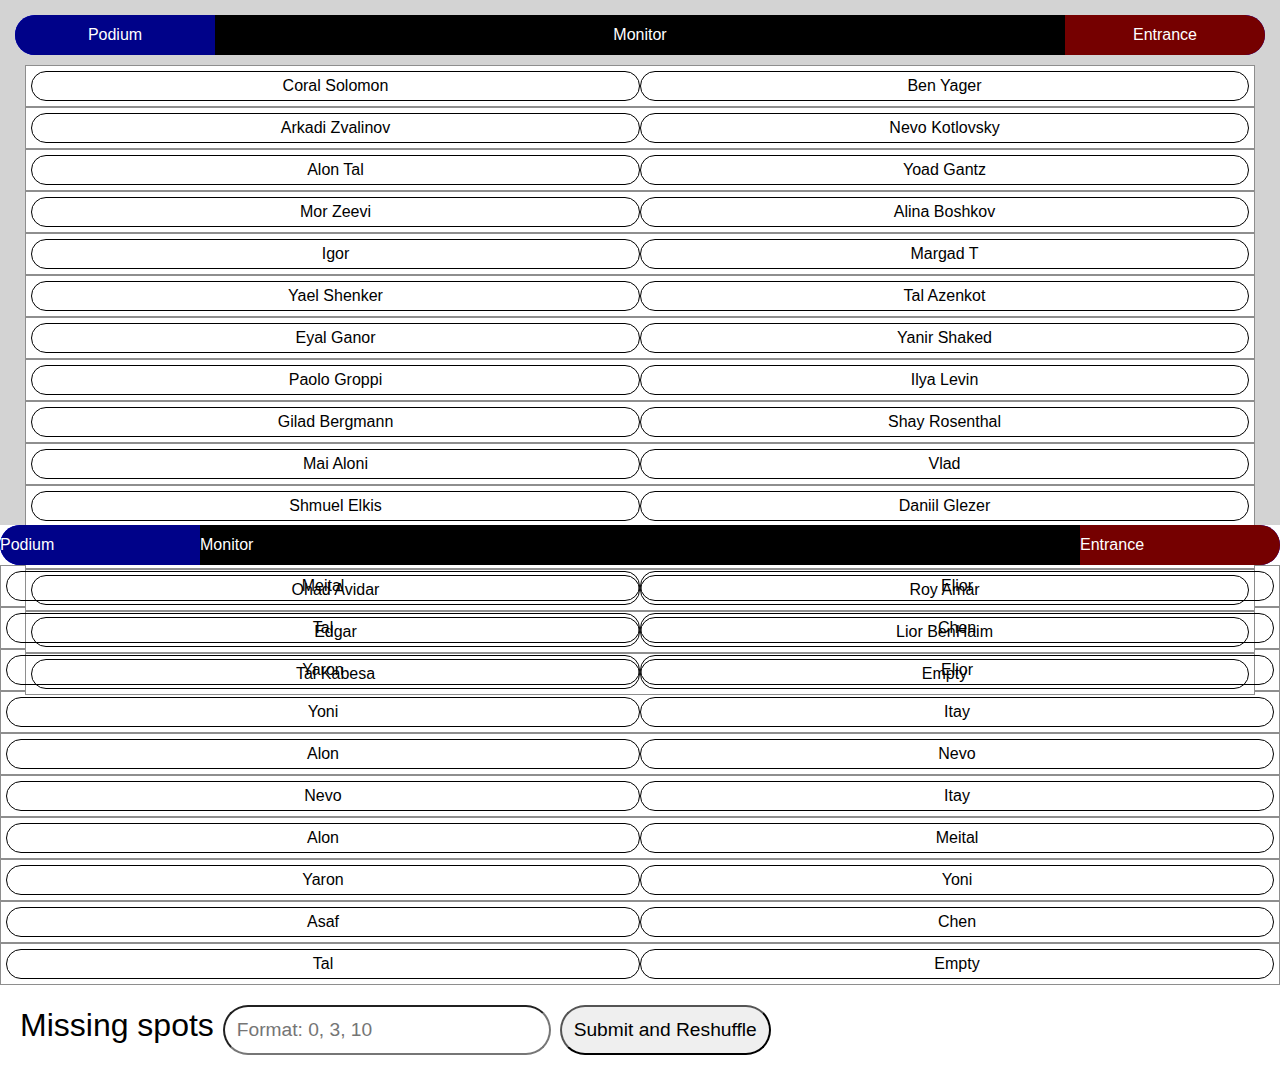
<file: index.html>
<!DOCTYPE html>
<html lang="en">

<head>
    <meta charset="UTF-8">
    <meta name="viewport" content="width=device-width, initial-scale=1.0">
    <meta http-equiv="X-UA-Compatible" content="ie=edge">
    <title>Shuffle Students' Seatings</title>
    <link rel="stylesheet" href="css/main.css">
</head>

<body onload="init()">
    <div class="classroom">
        <section class="instructor-zone">
            <div class="podium">podium</div>
            <div class="monitor">monitor</div>
            <div class="entrance">entrance</div>
        </section>
        <section class="desks-zone">
            <div class="desk">
                <div class="name-container">name-container</div>
                <div class="name-container">name-container</div>
            </div>
        </section>
    </div>
    <div class="classroom2">
        <section class="instructor-zone">
            <div class="podium">podium</div>
            <div class="monitor">monitor</div>
            <div class="entrance">entrance</div>
        </section>
        <section class="desks-zone2">
            <div class="desk">
                <div class="name-container">name-container</div>
                <div class="name-container">name-container</div>
            </div>
        </section>
    </div>
    <section class="user-input">
        <form onsubmit="event.preventDefault();">
            <label>
                Missing spots
                <input name="missing" id="missing" type="text" placeholder="Format: 0, 3, 10">
            </label>
            <button>Submit and Reshuffle</button>
        </form>
    </section>
    <div class="loading-modal">
        <img src="img/Spinner-1s-200px.svg" alt="loading spinner">
    </div>
    <script src="js/main.js"></script>
</body>

</html>
</file>
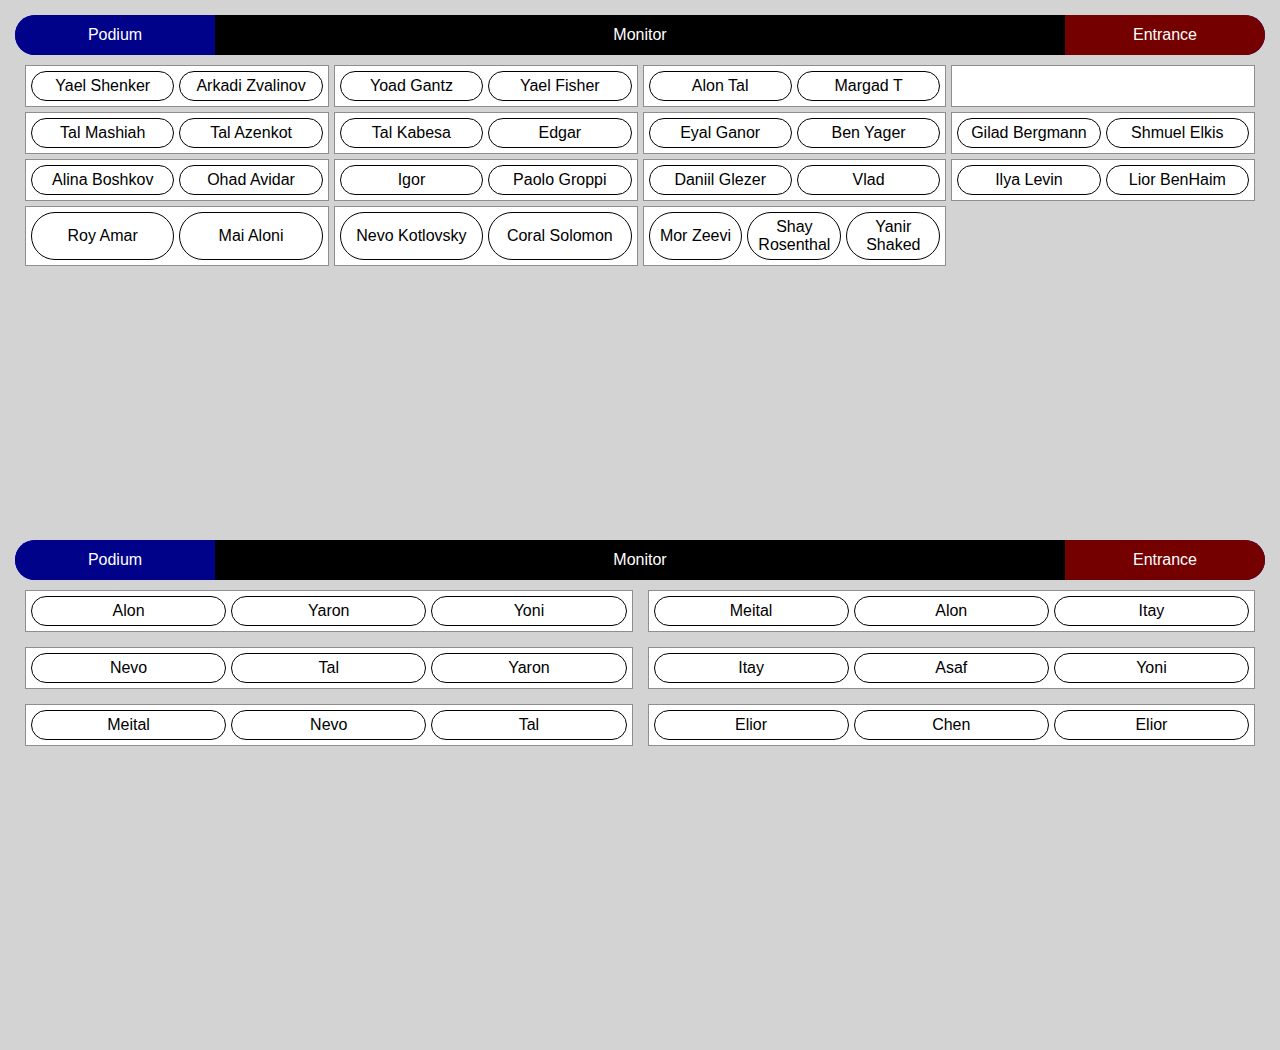
<file: index2.html>
<!DOCTYPE html>
<html lang="en">

<head>
    <meta charset="UTF-8">
    <meta name="viewport" content="width=device-width, initial-scale=1.0">
    <meta http-equiv="X-UA-Compatible" content="ie=edge">
    <title>Shuffle Students' Seatings</title>
    <link rel="stylesheet" href="css/main.css">
</head>

<body onload="init()">
    <div class="f2-classroom classroom">
        <section class="instructor-zone">
            <div class="podium">podium</div>
            <div class="monitor">monitor</div>
            <div class="entrance">entrance</div>
        </section>
        <section class="desks-zone">
            <div class="desk">
                <div class="seat">empty</div>
                <div class="seat">empty</div>
            </div>
            <div class="desk">
                <div class="seat">empty</div>
                <div class="seat">empty</div>
            </div>
            <div class="desk">
                <div class="seat">empty</div>
                <div class="seat">empty</div>
            </div>
            <div class="desk">
            </div>
            <div class="desk">
                <div class="seat">empty</div>
                <div class="seat">empty</div>
            </div>
            <div class="desk">
                <div class="seat">empty</div>
                <div class="seat">empty</div>
            </div>
            <div class="desk">
                <div class="seat">empty</div>
                <div class="seat">empty</div>
            </div>
            <div class="desk">
                <div class="seat">empty</div>
                <div class="seat">empty</div>
            </div>
            <div class="desk">
                <div class="seat">empty</div>
                <div class="seat">empty</div>
            </div>
            <div class="desk">
                <div class="seat">empty</div>
                <div class="seat">empty</div>
            </div>
            <div class="desk">
                <div class="seat">empty</div>
                <div class="seat">empty</div>
            </div>
            <div class="desk">
                <div class="seat">empty</div>
                <div class="seat">empty</div>
            </div>
            <div class="desk">
                <div class="seat">empty</div>
                <div class="seat">empty</div>
            </div>
            <div class="desk">
                <div class="seat">empty</div>
                <div class="seat">empty</div>
            </div>
            <div class="desk">
                <div class="seat">empty</div>
                <div class="seat">empty</div>
                <div class="seat">empty</div>
            </div>
        </section>
    </div>
    <div class="galitz-classroom classroom">
        <section class="instructor-zone">
            <div class="podium">podium</div>
            <div class="monitor">monitor</div>
            <div class="entrance">entrance</div>
        </section>
        <section class="desks-zone">
            <div class="desk">
                <div class="seat">empty</div>
                <div class="seat">empty</div>
                <div class="seat">empty</div>
            </div>
            <div class="desk">
                <div class="seat">empty</div>
                <div class="seat">empty</div>
                <div class="seat">empty</div>
            </div>
            <div class="desk">
                <div class="seat">empty</div>
                <div class="seat">empty</div>
                <div class="seat">empty</div>
            </div>
            <div class="desk">
                <div class="seat">empty</div>
                <div class="seat">empty</div>
                <div class="seat">empty</div>
            </div>
            <div class="desk">
                <div class="seat">empty</div>
                <div class="seat">empty</div>
                <div class="seat">empty</div>
            </div>
            <div class="desk">
                <div class="seat">empty</div>
                <div class="seat">empty</div>
                <div class="seat">empty</div>
            </div>
        </section>
    </div>
    <!-- <section class="user-input">
        <form onsubmit="event.preventDefault();">
            <label>
                Missing spots
                <input name="missing" id="missing" type="text" placeholder="Format: 0, 3, 10">
            </label>
            <button>Submit and Reshuffle</button>
        </form>
    </section> -->
    <div class="loading-modal">
        <img src="img/Spinner-1s-200px.svg" alt="loading spinner">
    </div>
    <script src="js/script2.js"></script>
</body>

</html>
</file>
<file: css/main.css>
body {
    margin: 0;
    font-family: sans-serif;
    font-size: 16px;
}

.classroom {
    display: flex;
    flex-direction: column;
    height: 55vh;
    background-color: lightgray;
    padding: 15px;
    text-align: center;
}

.instructor-zone :first-child {
    border-top-left-radius: 100px;
    border-bottom-left-radius: 100px;
}

.instructor-zone :last-child {
    border-top-right-radius: 100px;
    border-bottom-right-radius: 100px;
}

.instructor-zone>* {
    text-transform: capitalize;
    line-height: 40px;
}

.instructor-zone {
    background-color: blue;
    display: flex;
    height: 40px;
    border-radius: 200px;
}

.podium {
    background-color: #000289;
    flex-basis: 200px;
    color: white;
}

.entrance {
    background-color: rgb(117, 0, 0);
    color: white;
    flex-basis: 200px;
}

.monitor {
    flex: 1;
    background-color: black;
    color: white;
}

.desks-zone {
    display: grid;
    padding: 10px;
}

.f2-classroom .desks-zone {
    grid-template-columns: repeat(4, 1fr);
    grid-gap: 5px;
}

.galitz-classroom .desks-zone {
    grid-template-columns: repeat(2, 1fr);
    grid-gap: 15px;
}

.desk {
    padding: 5px;
    display: flex;
    background-color: rgb(255, 255, 255);
    border: 1px solid #8e8e8e;
}

.desk.empty {
    background-color: #fff;
}

.name-container, .seat {
    border-radius: 200px;
    border: 1px solid black;
    padding: 5px;
    text-transform: capitalize;
    flex: 1 1 30%;
    text-align: center;
    display: flex;
    justify-content: center;
    align-items: center;
}

.seat:not(:last-child) {
    margin-right: 5px;
}

.user-input {
    background-color: #fff;
    color: black;
    font-size: 2rem;
    padding: 20px;
}

.user-input button, .user-input input {
    border-radius: 200px;
    font-size: 1.2rem;
    padding: 12px;
}

.user-input input {
    width: 300px;
}

.loading-modal {
    opacity: 0;
    display: none;
    transition: opacity .2s, background-color .2s;
    height: 100vh;
    width: 100vw;
    position: fixed;
    left: 0;
    top: 0;
    background-color: rgba(0, 0, 0, 0.2);
    align-items: center;
    justify-content: center;
}

.loading-modal :first-child {
    transform: scale(1.1);
    background-color: #fff;
    width: 200px;
    height: 200px;
    border-radius: 20px;
}

.shown {
    /* display: flex; */
    opacity: 1;
}

.d-flex {
    display: flex;
}
</file>
